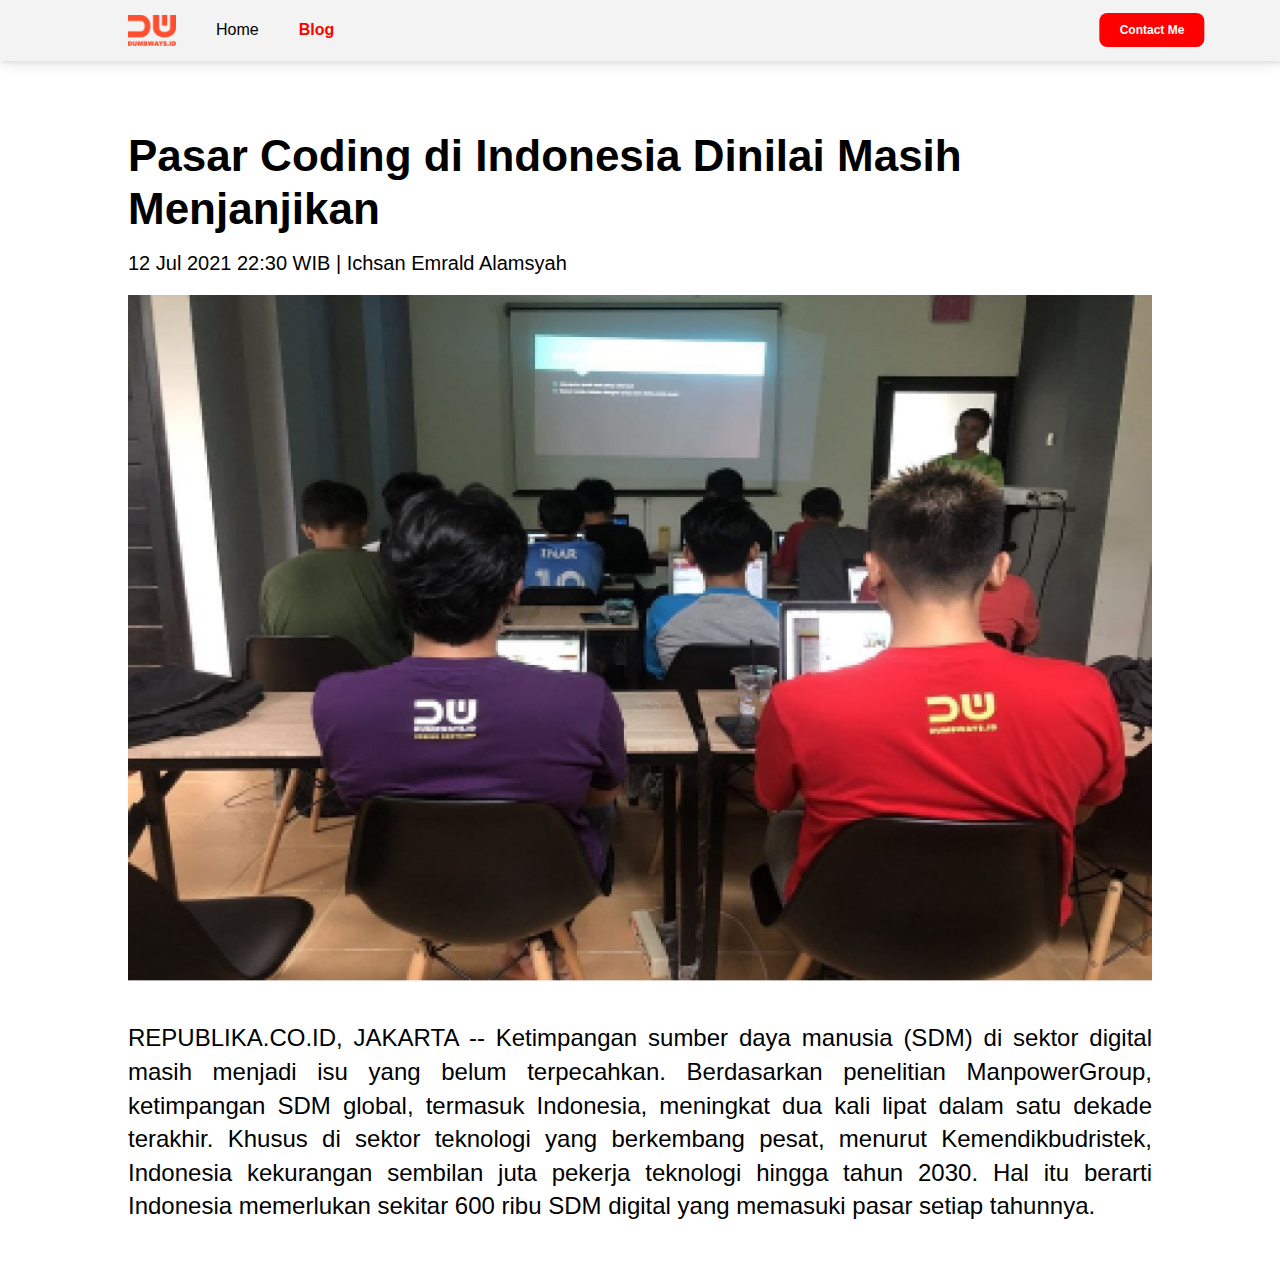
<file: blog-detail.html>
<html>
  <head>
    <title>Creating Blog Page - detail</title>
    <link rel="stylesheet" href="style.css" />
  </head>
  <body style="padding: 0; margin: 0; font-family: 'Poppins', sans-serif;">
    <!-- NavBar -->
    <nav style="
            background-color: #f4f3f3;
            position: relative;
            padding-left: 10%;
            padding-top: 15px;
            padding-bottom: 15px;
            box-shadow: 2px 2px 4px rgb(224, 224, 224), 0 0 20px rgb(224, 224, 224);">
            <div style="display: flex; align-items: center;">
                <img src="assets/Red.png" style="width: 48px; margin-right: 40px;"/>
                <div style="display: flex;">
                    <a href="index.html" style="text-decoration: none; margin-right: 40px; color: black;">Home</a>
                    <a href="blog.html" style="text-decoration: none; font-weight: bold; color: red;">Blog</a>
                </div>
            </div>
            <div style="position: absolute; right: 10%; top: 50%; transform: translate(50%, -50%);">
                <a href="contact.html" style="text-decoration: none;">
                <button style="
                background-color: red;
                padding: 10px 20px;
                font-weight: bold;
                font-size: 12px;
                border: none;
                border-radius: 8px;
                color: white;
                cursor: pointer;
                ">Contact Me</button>
                </a>
            </div>
        </nav>

    <!-- Blog -->
    <div class="blog-detail">
      <div class="blog-detail-container">
        <h1>Pasar Coding di Indonesia Dinilai Masih Menjanjikan</h1>
        <div class="author">12 Jul 2021 22:30 WIB | Ichsan Emrald Alamsyah</div>
        <img src="assets/blog-img-detail.jpg" alt="detail" />
        <p>
          REPUBLIKA.CO.ID, JAKARTA -- Ketimpangan sumber daya manusia (SDM) di
          sektor digital masih menjadi isu yang belum terpecahkan. Berdasarkan
          penelitian ManpowerGroup, ketimpangan SDM global, termasuk Indonesia,
          meningkat dua kali lipat dalam satu dekade terakhir. Khusus di sektor
          teknologi yang berkembang pesat, menurut Kemendikbudristek, Indonesia
          kekurangan sembilan juta pekerja teknologi hingga tahun 2030. Hal itu
          berarti Indonesia memerlukan sekitar 600 ribu SDM digital yang
          memasuki pasar setiap tahunnya.
        </p>
      </div>
    </div>
  </body>
</html>
</file>
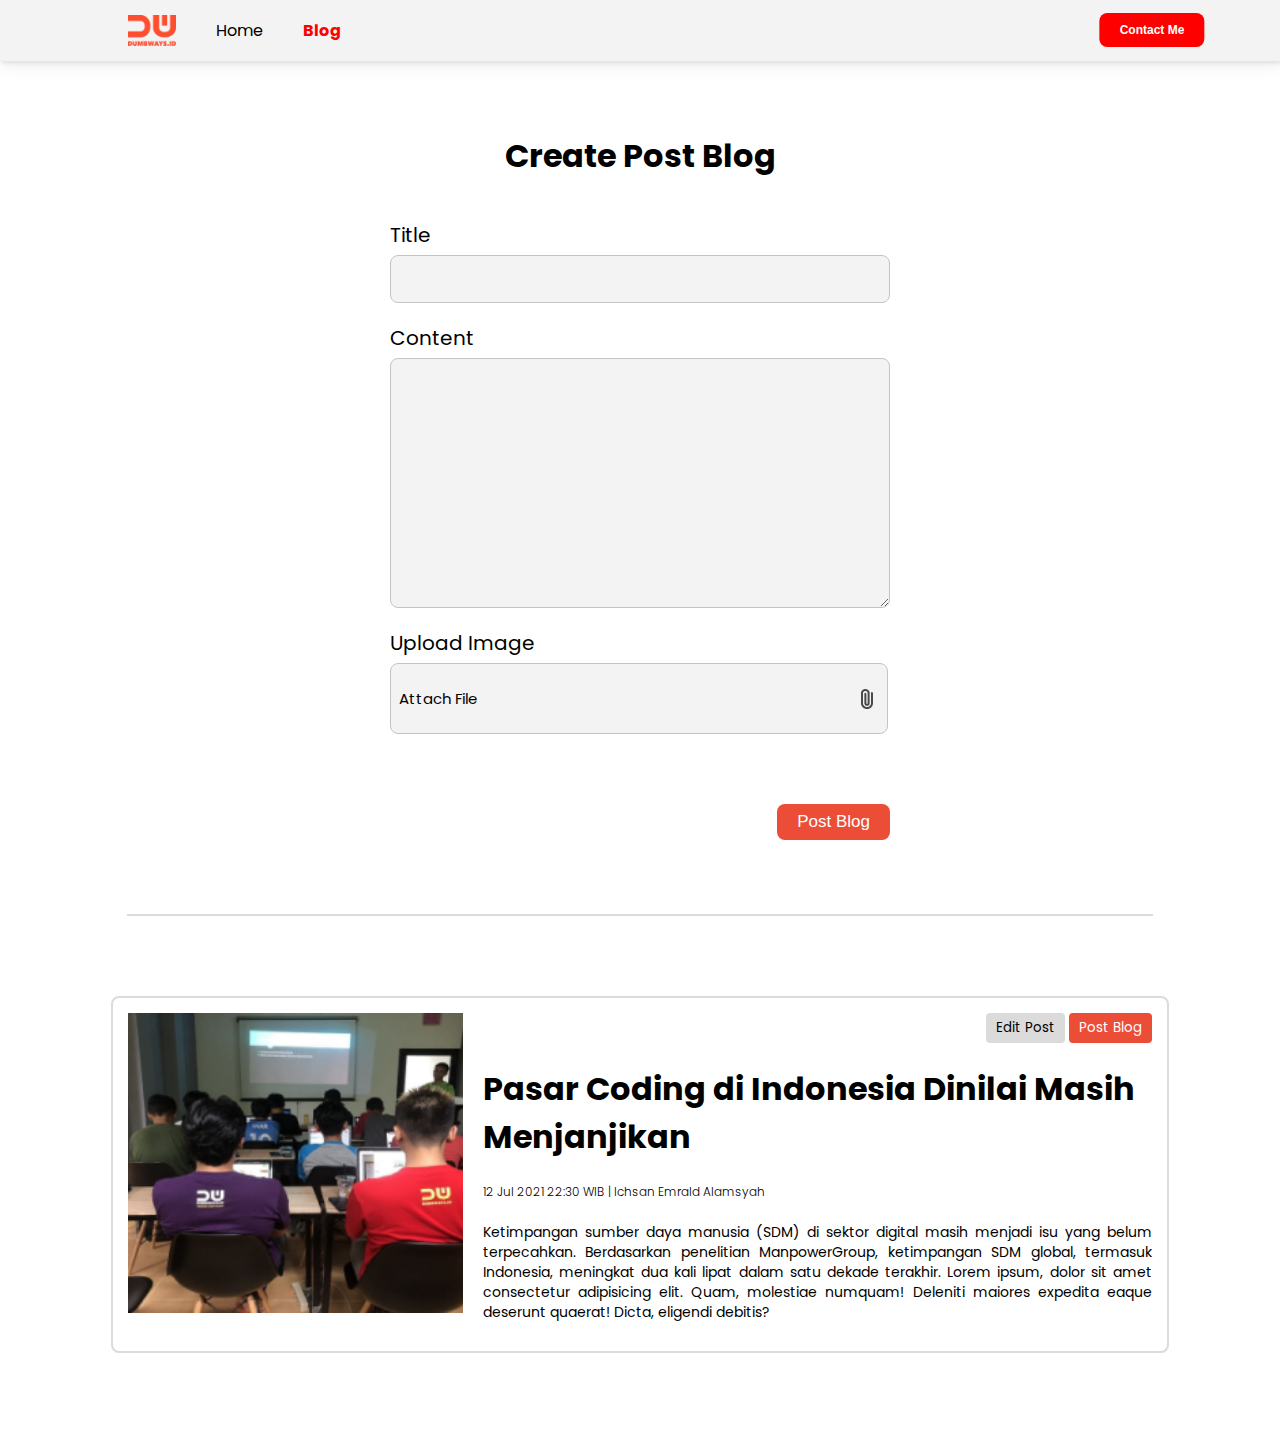
<file: blog.html>
<html>
  <head>
    <title>Creating Blog Page</title>
    <link rel="stylesheet" href="style.css" />
    <link href="https://fonts.googleapis.com/css2?family=Poppins&display=swap" rel="stylesheet">
  </head>
  <body style="padding: 0; margin: 0; font-family: 'Poppins', sans-serif;">
    <!-- NavBar -->
    <nav style="
            background-color: #f4f3f3;
            position: relative;
            padding-left: 10%;
            padding-top: 15px;
            padding-bottom: 15px;
            box-shadow: 2px 2px 4px rgb(224, 224, 224), 0 0 20px rgb(224, 224, 224);">
            <div style="display: flex; align-items: center;">
                <img src="assets/Red.png" style="width: 48px; margin-right: 40px;"/>
                <div style="display: flex;">
                    <a href="index.html" style="text-decoration: none; margin-right: 40px; color: black;">Home</a>
                    <a href="blog.html" style="text-decoration: none; font-weight: bold; color: red;">Blog</a>
                </div>
            </div>
            <div style="position: absolute; right: 10%; top: 50%; transform: translate(50%, -50%);">
                <a href="contact.html" style="text-decoration: none;">
                <button style="
                background-color: red;
                padding: 10px 20px;
                font-weight: bold;
                font-size: 12px;
                border: none;
                border-radius: 8px;
                color: white;
                cursor: pointer;
                ">Contact Me</button>
                </a>
            </div>
        </nav>

    <!-- Blog -->
    <!-- Form -->
    <div class="blog">
      <div class="blog-form">
        <div class="form-container">
          <form onsubmit="addBlog(event)">
            <h1>Create Post Blog</h1>
            <div>
              <label for="input-blog-title">Title</label>
              <input style="font-family: 'Poppins', sans-serif;" id="input-blog-title" />
            </div>
            <div>
              <label for="input-blog-content">Content</label>
              <textarea style="font-family: 'Poppins', sans-serif;" id="input-blog-content"></textarea>
            </div>
            <div>
              <label>Upload Image</label>
              <div class="input-blog-image-group">
                <label for="input-blog-image">
                  <p>Attach File</p>
                  <img src="assets/file.jpg" alt="file" />
                </label>
                <input type="file" id="input-blog-image" hidden />
              </div>
            </div>
            <div class="button-group">
              <button>Post Blog</button>
            </div>
          </form>
        </div>
      </div>
      <hr class="line" />
      <div id="contents" class="blog-list">
        <!-- dynamic content would be here -->
        <div class="blog-list-item">
          <div class="blog-image">
            <img src="assets/blog-image.jpg" alt="" />
          </div>
          <div class="blog-content">
            <div class="btn-group">
              <button style="font-family: 'Poppins', sans-serif;" class="btn-edit">Edit Post</button>
              <button style="font-family: 'Poppins', sans-serif;" class="btn-post">Post Blog</button>
            </div>
            <h1>
              <a href="blog-detail.html" target="_blank"
                >Pasar Coding di Indonesia Dinilai Masih Menjanjikan</a
              >
            </h1>
            <div class="detail-blog-content">
              12 Jul 2021 22:30 WIB | Ichsan Emrald Alamsyah
            </div>
            <p>
              Ketimpangan sumber daya manusia (SDM) di sektor digital masih
              menjadi isu yang belum terpecahkan. Berdasarkan penelitian
              ManpowerGroup, ketimpangan SDM global, termasuk Indonesia,
              meningkat dua kali lipat dalam satu dekade terakhir. Lorem ipsum,
              dolor sit amet consectetur adipisicing elit. Quam, molestiae
              numquam! Deleniti maiores expedita eaque deserunt quaerat! Dicta,
              eligendi debitis?
            </p>
          </div>
        </div>
      </div>
    </div>
    <script src="blog.js"></script>
  </body>
</html>
</file>
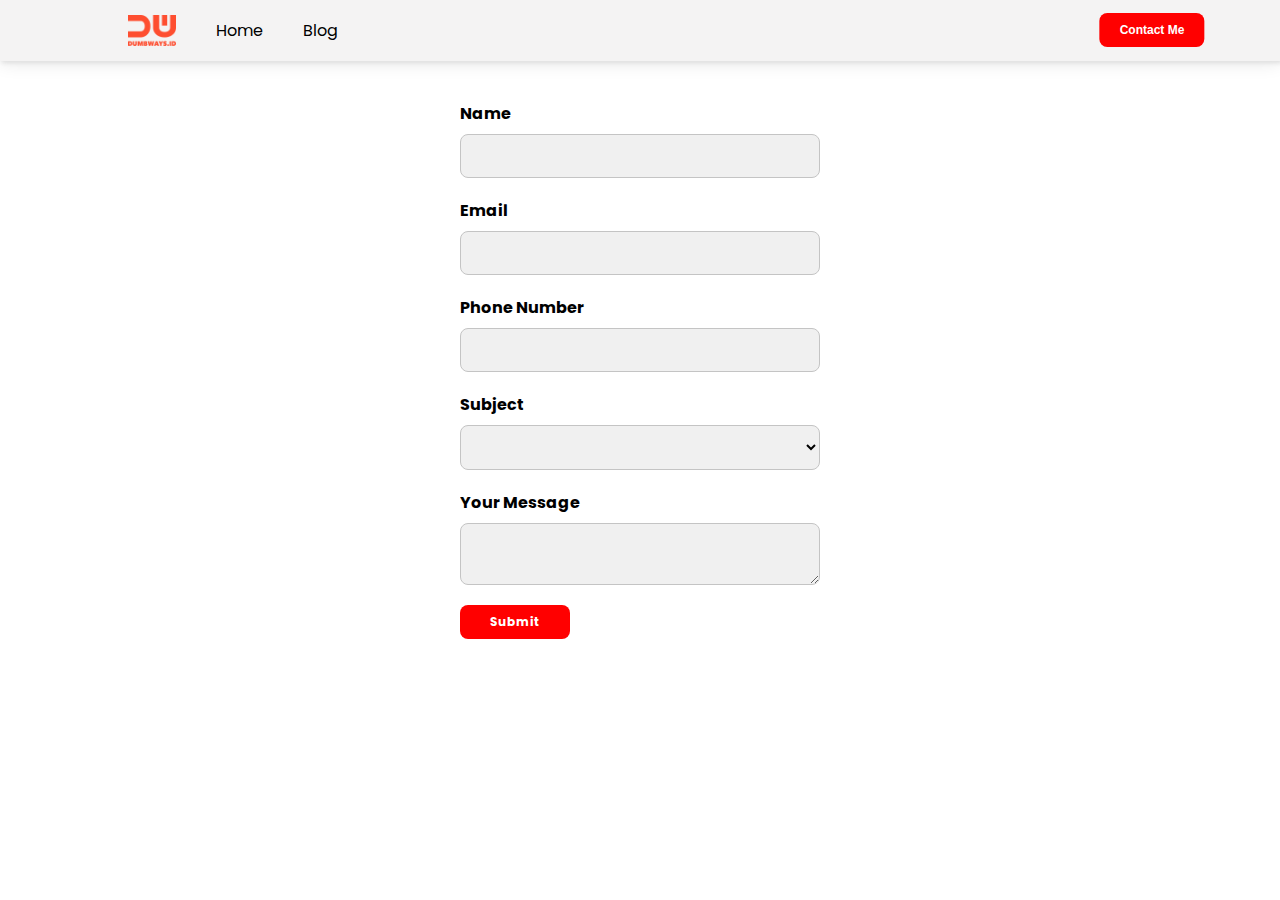
<file: contact.html>
<html>
    <head>
        <title>Contact Form</title>
        <link rel="shortcut icon" type="image/jpg" href="assets/favicon.png"/>
        <link href="https://fonts.googleapis.com/css2?family=Poppins&display=swap" rel="stylesheet">
    </head>
    <body style="padding: 0; margin: 0; font-family: 'Poppins', sans-serif;">
            <!-- Ini Bagian Navbar-->
        <nav style="
            background-color: #f4f3f3;
            position: relative;
            padding-left: 10%;
            padding-top: 15px;
            padding-bottom: 15px;
            box-shadow: 2px 2px 4px rgb(224, 224, 224), 0 0 20px rgb(224, 224, 224);">
            <div style="display: flex; align-items: center;">
                <img src="assets/Red.png" style="width: 48px; margin-right: 40px;"/>
                <div style="display: flex;">
                    <a href="index.html" style="text-decoration: none; margin-right: 40px; color: black;">Home</a>
                    <a href="blog.html" style="text-decoration: none; color: black;">Blog</a>
                </div>
            </div>
            <div style="position: absolute; right: 10%; top: 50%; transform: translate(50%, -50%);">
                <a href="form.html" style="text-decoration: none;">
                <button style="
                background-color: red;
                padding: 10px 20px;
                font-weight: bold;
                font-size: 12px;
                border: none;
                border-radius: 8px;
                color: white;
                cursor: pointer;
                ">Contact Me</button>
                </a>
            </div>
        </nav>
        <center>
            <div style="width: 360px;">
                <form style="margin-top: 40px;">
                    <div style="text-align: left; margin-bottom: 20px;">
                        <label style="font-size: 16px; font-weight: bold;">Name</label>
                        <input id="input-name" type="text" style="
                        width: 100%;
                        font-size: 12px;
                        font-family: 'Poppins', sans-serif;
                        margin-top: 8px;
                        padding: 12px;
                        border: 1px solid #c4c4c4;
                        border-radius: 8px;
                        background: rgb(240, 240, 240);" />
                    </div>

                    <div style="text-align: left; margin-bottom: 20px;">
                        <label style="font-size: 16px; font-weight: bold;">Email</label>
                        <input id="input-email" type="text" style="
                        width: 100%;
                        font-size: 12px;
                        font-family: 'Poppins', sans-serif;
                        margin-top: 8px;
                        padding: 12px;
                        border: 1px solid #c4c4c4;
                        border-radius: 8px;
                        background: rgb(240, 240, 240);" />
                    </div>

                    <div style="text-align: left; margin-bottom: 20px;">
                        <label style="font-size: 16px; font-weight: bold;">Phone Number</label>
                        <input id="input-phone" style="
                        width: 100%;
                        font-size: 12px;
                        font-family: 'Poppins', sans-serif;
                        margin-top: 8px;
                        padding: 12px;
                        border: 1px solid #c4c4c4;
                        border-radius: 8px;
                        background: rgb(240, 240, 240);" />
                    </div>

                    <div style="text-align: left; margin-bottom: 20px;">
                        <label style="font-size: 16px; font-weight: bold;">Subject</label>
                        <select id="input-subject" style="
                        width: 100%;
                        margin-top: 8px;
                        padding: 12px;
                        font-size: 12px;
                        font-family: 'Poppins', sans-serif;
                        border: 1px solid #c4c4c4;
                        border-radius: 8px;
                        background: rgb(240, 240, 240);">
                            <option></option>
                            <option> Order Service </option>
                            <option> Review </option>
                            <option> Partnership </option>
                        </select>
                    </div>

                    <div style="text-align: left; margin-bottom: 20px;">
                        <label style="font-size: 16px; font-weight: bold;">Your Message</label>
                        <textarea id="input-message" type="text" style="
                        width: 100%;
                        font-size: 12px;
                        font-family: 'Poppins', sans-serif;
                        margin-top: 8px;
                        padding: 12px;
                        border: 1px solid #c4c4c4;
                        border-radius: 8px;
                        background: rgb(240, 240, 240);"></textarea>
                    </div>

                    <div style="text-align: left;">
                    <button type="button" onclick="submitForm()" style="
                        background-color: red;
                        padding: 8px 30px;
                        font-weight: bold;
                        font-size: 12px;
                        font-family: 'Poppins', sans-serif;
                        border: none;
                        border-radius: 8px;
                        color: white;
                        cursor: pointer;">Submit</button>
                    </div>
                </form>
            </div>
        </center>
        <script src="index.js"></script>
    </body>
</html>
</file>
<file: style.css>
.left {
    flex: 40%;
    margin-left: 140px;
}

.right {
    flex: 60%;
    margin-right: 140px;
}

.skills {
    display: flex;
}

.skills h1 {
    font-size: 18px;
}

.skills p {
    font-size: 12px;
    text-align: justify;
    color: rgb(60, 60, 60);
}

.skills img {
    width: 60px;
    height: 60px;
    object-fit: cover;
}

.social-media img {
    width: 80%;
    height: 80%;
    object-fit: contain;
}

.social-media h1 {
    font-size: 32px;
}

.social-media a {
    text-decoration: none;
}

.flex-container {
    display: flex;
    justify-content: center;
    margin-top: 100px;
    height: 600px;
}

/* Blog Form */
.blog-form {
    padding: 50px 0;
    display: flex;
    justify-content: center;
    font-family: 'Poppins', sans-serif;
  }
  
  .blog-form .form-container {
    width: 500px;
  }
  
  .blog-form .form-container h1 {
    text-align: center;
    margin-bottom: 40px;
  }
  
  .blog-form form label {
    font-size: 20px;
    font-weight: 400;
  }
  
  .blog-form form input,
  textarea,
  select {
    width: 100%;
    font-size: 20px;
    font-weight: 400;
    padding: 8px;
    margin-top: 5px;
    margin-bottom: 20px;
    background: #f4f3f3;
    border: 1px solid #c4c4c4;
    border-radius: 8px;
  }
  
  .blog-form form textarea {
    height: 250px;
  }
  
  .blog-form form .input-blog-image-group {
    width: 96%;
    font-size: 20px;
    font-weight: 400;
    padding: 8px;
    margin-top: 5px;
    margin-bottom: 20px;
    background: #f4f3f3;
    border: 1px solid #c4c4c4;
    border-radius: 8px;
    cursor: pointer;
  }
  
  .blog-form form .input-blog-image-group label p {
    font-size: 15px;
  }
  
  .blog-form form .input-blog-image-group label {
    cursor: pointer;
    display: flex;
    align-items: center;
    justify-content: space-between;
  }
  
  .blog-form form .button-group {
    text-align: right;
  }
  
  .blog-form form button {
    margin-top: 50px;
    padding: 8px 20px;
    font-size: 17px;
    background: #ec4d37;
    border-radius: 8px;
    border: none;
    color: #fff;
    cursor: pointer;
  }
  
  .blog hr {
    border: 1px solid #dbdbdb;
    width: 80%;
    margin-right: auto;
    margin-left: auto;
  }
  
  /* Blog list */
  .blog .blog-list {
    margin-top: 80px;
    margin-bottom: 80px;
    display: flex;
    align-items: center;
    flex-direction: column;
  }
  
  .blog .blog-list .blog-list-item {
    width: 80%;
    padding: 15px;
    margin-bottom: 20px;
    border: 2px solid #dbdbdb;
    border-radius: 8px;
    display: flex;
  }
  
  .blog .blog-list .blog-list-item .blog-image {
    flex: 1;
  }
  
  .blog .blog-list .blog-list-item .blog-image img {
    width: 100%;
    height: 300px;
    object-fit: cover;
  }
  
  .blog .blog-list .blog-list-item .blog-content {
    padding-left: 20px;
    flex: 2;
  }
  
  .blog .blog-list .btn-group {
    text-align: right;
    margin-bottom: 20px;
  }
  
  .blog .blog-list .btn-group .btn-edit {
    padding: 5px 10px;
    border: 0;
    border-radius: 4px;
    background: #dbdbdb;
  }
  
  .blog .blog-list .btn-group .btn-post {
    padding: 5px 10px;
    border: 0;
    border-radius: 4px;
    background: #ec4d37;
    color: #fff;
  }
  
  .blog .blog-list h1 a {
    text-decoration: none;
    color: #000000;
  }
  
  .blog .blog-list .detail-blog-content {
    font-weight: 300;
    font-size: 12px;
    line-height: 20px;
  }
  
  .blog .blog-list .blog-list-item p {
    margin-top: 20px;
    font-weight: normal;
    font-size: 14px;
    line-height: 20px;
    text-align: justify;
  }
  
  /* Blog Detail */
  .blog-detail {
    display: flex;
    justify-content: center;
  }
  
  .blog-detail-container {
    width: 80%;
    margin: 40px 0;
  }
  
  .blog-detail-container img {
    width: 100%;
  }
  
  .blog-detail-container h1 {
    font-style: normal;
    font-weight: 800;
    font-size: 44px;
    line-height: 120%;
    margin-bottom: 15px;
  }
  
  .blog-detail-container .author {
    font-weight: 100;
    font-size: 20px;
    line-height: 120%;
    margin-bottom: 20px;
  }
  
  .blog-detail-container p {
    margin-top: 40px;
    font-style: normal;
    font-weight: normal;
    font-size: 24px;
    line-height: 140%;
    text-align: justify;
  }
</file>
